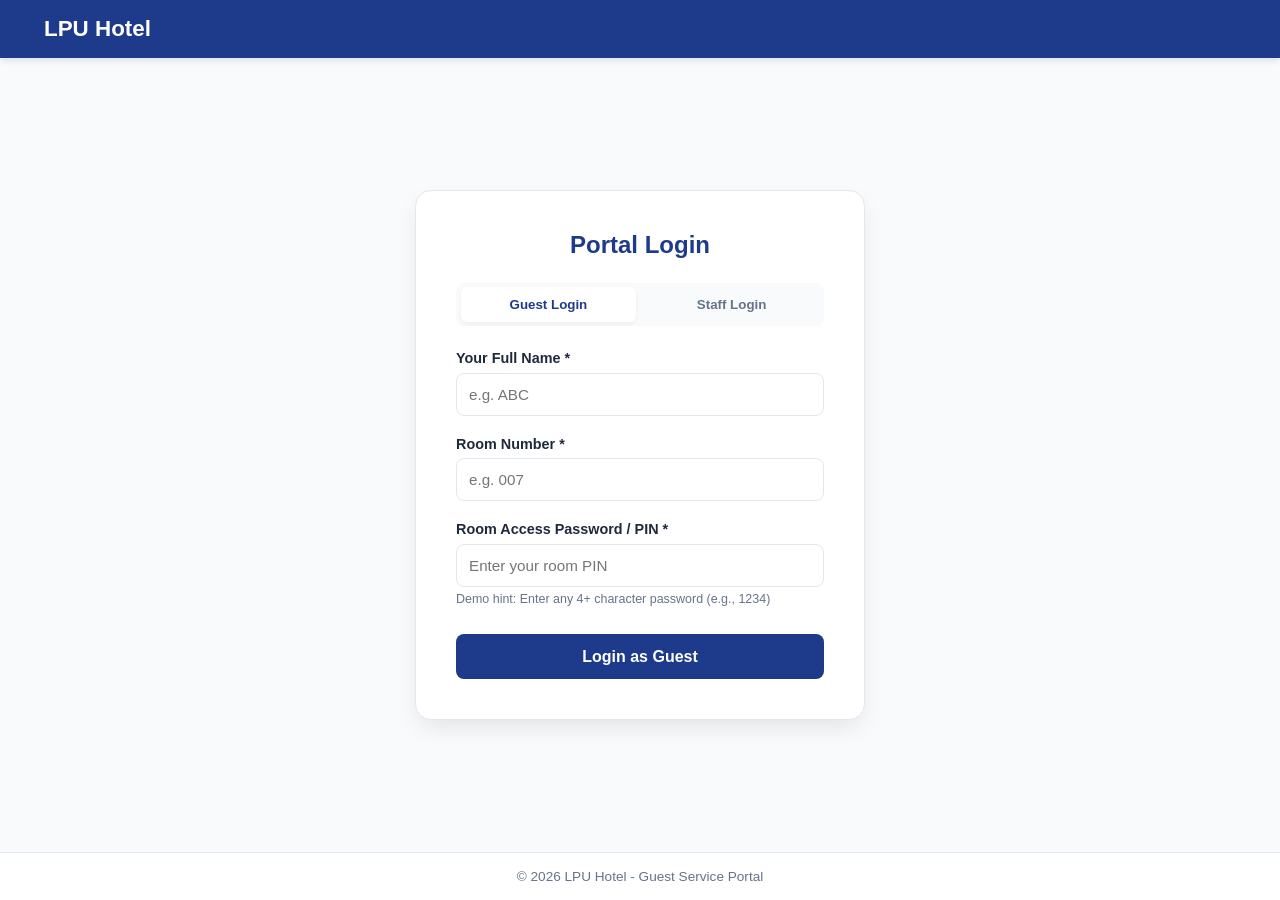
<file: index.html>
<!DOCTYPE html>
<html lang="en">
<head>
  <meta charset="UTF-8">
  <meta name="viewport" content="width=device-width, initial-scale=1.0">
  <title>LPU Hotel - Guest Service Request Portal</title>
  <link rel="stylesheet" href="style.css">
</head>
<body>

  <!-- Navigation Header -->
  <header>
    <div class="brand">
      <i class="fa-solid fa-hotel"></i>
      <h1>LPU Hotel</h1>
    </div>
    <div id="header-user-area" class="user-nav" style="display: none;">
      <span id="logged-in-user-label" style="font-size: 0.9rem; font-weight: 500;"></span>
      <button class="logout-btn" onclick="logoutUser()">
        <i class="fa-solid fa-right-from-bracket"></i> Logout
      </button>
    </div>
  </header>

  <!-- Main Content Area -->
  <main>
    
    <!-- LOGIN VIEW -->
    <section id="login-view" class="view-section active">
      <div class="login-card">
        <h2 class="login-title"><i class="fa-solid fa-user-circle"></i> Portal Login</h2>
        
        <div class="role-selector">
          <button type="button" class="role-btn active" id="login-tab-guest" onclick="switchLoginRole('guest')">Guest Login</button>
          <button type="button" class="role-btn" id="login-tab-admin" onclick="switchLoginRole('admin')">Staff Login</button>
        </div>

        <!-- 1. GUEST LOGIN FORM -->
        <form id="guestLoginForm" onsubmit="handleGuestLogin(event)">
          <div class="form-group">
            <label for="loginGuestName">Your Full Name *</label>
            <input type="text" id="loginGuestName" class="form-control" placeholder="e.g. ABC" required>
          </div>

          <div class="form-group">
            <label for="loginRoomNumber">Room Number *</label>
            <input type="text" id="loginRoomNumber" class="form-control" placeholder="e.g. 007" required>
          </div>

          <div class="form-group">
            <label for="guestPassword">Room Access Password / PIN *</label>
            <div class="password-wrapper">
              <input type="password" id="guestPassword" class="form-control" placeholder="Enter your room PIN" required>
              <button type="button" class="toggle-password" onclick="togglePasswordVisibility('guestPassword', this)">
                <i class="fa-solid fa-eye"></i>
              </button>
            </div>
            <p class="helper-hint">Demo hint: Enter any 4+ character password (e.g., 1234)</p>
          </div>

          <button type="submit" class="btn" style="margin-top: 0.5rem;">Login as Guest</button>
        </form>

        <!-- 2. STAFF LOGIN FORM -->
        <form id="adminLoginForm" onsubmit="handleAdminLogin(event)" style="display: none;">
          <div class="form-group">
            <label for="loginStaffMember">Select Staff Member *</label>
            <select id="loginStaffMember" class="form-control" onchange="autoSelectDepartment()" required>
              <option value="">-- Choose Staff Member --</option>
              <option value="Rudra Pratap Singh">Rudra Pratap Singh</option>
              <option value="Suhaib Wani">Suhaib Wani</option>
              <option value="Vansh Dhingra">Vansh Dhingra</option>
            </select>
          </div>

          <div class="form-group">
            <label for="loginDepartment">Assigned Department *</label>
            <select id="loginDepartment" class="form-control" required>
              <option value="Housekeeping">Housekeeping Department</option>
              <option value="Room Service">Room Service Department</option>
              <option value="Maintenance">Maintenance Department</option>
              <option value="Front Desk">Front Desk / Concierge</option>
            </select>
          </div>

          <div class="form-group">
            <label for="staffPassword">Staff Portal Password *</label>
            <div class="password-wrapper">
              <input type="password" id="staffPassword" class="form-control" placeholder="Enter staff password" required>
              <button type="button" class="toggle-password" onclick="togglePasswordVisibility('staffPassword', this)">
                <i class="fa-solid fa-eye"></i>
              </button>
            </div>
            <p class="helper-hint">Demo hint: Enter any password (e.g., admin123)</p>
          </div>

          <button type="submit" class="btn" style="margin-top: 0.5rem;">Login as Staff</button>
        </form>
      </div>
    </section>

    <!-- GUEST VIEW -->
    <section id="guest-view" class="view-section">
      <div class="grid-2">
        
        <!-- Submit Request Form -->
        <div class="card">
          <h2 class="card-title">
            <i class="fa-solid fa-bell-concierge"></i> New Service Request
          </h2>
          <form id="requestForm" onsubmit="handleFormSubmit(event)">
            <div class="form-group">
              <label for="department">Target Department *</label>
              <select id="department" class="form-control" required>
                <option value="">Select Department...</option>
                <option value="Housekeeping">Housekeeping (Towels, Cleaning)</option>
                <option value="Room Service">Room Service (Food & Beverage)</option>
                <option value="Maintenance">Maintenance (AC, TV, Plumbing)</option>
                <option value="Front Desk">Front Desk / Concierge (Taxi, Luggage)</option>
              </select>
            </div>

            <div class="form-group">
              <label for="priority">Priority Level *</label>
              <select id="priority" class="form-control" required>
                <option value="Normal">Normal Request</option>
                <option value="Urgent">Urgent / Immediate Attention</option>
              </select>
            </div>

            <div class="form-group">
              <label for="description">Request Details *</label>
              <textarea id="description" class="form-control" placeholder="Describe your request in detail..." required></textarea>
            </div>

            <button type="submit" class="btn">Submit Request</button>
          </form>
        </div>

        <!-- Guest Track Requests -->
        <div>
          <div class="card">
            <h2 class="card-title">
              <i class="fa-solid fa-clock-rotate-left"></i> Track Your Requests
            </h2>
            <div id="guest-requests-list">
              <!-- Dynamically Populated -->
            </div>
          </div>
        </div>

      </div>
    </section>

    <!-- DEPARTMENT ADMIN VIEW -->
    <section id="admin-view" class="view-section">
      <div class="card">
        <h2 class="card-title" id="admin-dashboard-title">
          <i class="fa-solid fa-list-check"></i> Department Operations Dashboard
        </h2>

        <!-- Department Filter -->
        <div class="filter-bar">
          <select id="admin-dept-filter" class="form-control" onchange="renderAdminRequests()">
            <option value="ALL">All Departments</option>
            <option value="Housekeeping">Housekeeping</option>
            <option value="Room Service">Room Service</option>
            <option value="Maintenance">Maintenance</option>
            <option value="Front Desk">Front Desk</option>
          </select>
        </div>

        <div id="admin-requests-list">
          <!-- Dynamically Populated -->
        </div>
      </div>
    </section>

  </main>

  <footer>
    <p>&copy; 2026 LPU Hotel - Guest Service Portal</p>
  </footer>
  <script src="script.js"></script>
</body>
</html>
</file>
<file: style.css>
:root {
      --primary: #1e3a8a;
      --primary-hover: #1e40af;
      --accent: #d97706;
      --bg-light: #f8fafc;
      --card-bg: #ffffff;
      --text-dark: #1e293b;
      --text-muted: #64748b;
      --border: #e2e8f0;
      --success: #16a34a;
      --warning: #ca8a04;
      --danger: #dc2626;
    }

    * {
      box-sizing: border-box;
      margin: 0;
      padding: 0;
      font-family: 'Segoe UI', Tahoma, Geneva, Verdana, sans-serif;
    }

    body {
      background-color: var(--bg-light);
      color: var(--text-dark);
      min-height: 100vh;
      display: flex;
      flex-direction: column;
    }

    /* Header & Navigation */
    header {
      background-color: var(--primary);
      color: white;
      padding: 1rem 2rem;
      display: flex;
      justify-content: space-between;
      align-items: center;
      box-shadow: 0 4px 6px -1px rgba(0, 0, 0, 0.1);
    }

    .brand {
      display: flex;
      align-items: center;
      gap: 0.75rem;
    }

    .brand i {
      font-size: 1.8rem;
      color: var(--accent);
    }

    .brand h1 {
      font-size: 1.4rem;
      font-weight: 600;
    }

    .user-nav {
      display: flex;
      align-items: center;
      gap: 1rem;
    }

    .logout-btn {
      background: rgba(220, 38, 38, 0.2);
      border: 1px solid #ef4444;
      color: white;
      padding: 0.4rem 0.8rem;
      border-radius: 6px;
      cursor: pointer;
      font-size: 0.85rem;
      font-weight: 600;
      transition: background 0.2s;
    }

    .logout-btn:hover {
      background: #dc2626;
    }

    /* Main Container */
    main {
      max-width: 1200px;
      width: 100%;
      margin: 2rem auto;
      padding: 0 1rem;
      flex: 1;
      display: flex;
      flex-direction: column;
      justify-content: center;
    }

    .view-section {
      display: none;
    }

    .view-section.active {
      display: block;
    }

    /* Login Screen Specific Styles */
    #login-view.active {
      display: flex;
      justify-content: center;
      align-items: center;
    }

    .login-card {
      background: white;
      padding: 2.5rem;
      border-radius: 16px;
      box-shadow: 0 10px 25px -5px rgba(0, 0, 0, 0.1);
      width: 100%;
      max-width: 450px;
      border: 1px solid var(--border);
    }

    .login-title {
      text-align: center;
      margin-bottom: 1.5rem;
      color: var(--primary);
      font-size: 1.5rem;
    }

    .role-selector {
      display: flex;
      gap: 0.5rem;
      margin-bottom: 1.5rem;
      background: var(--bg-light);
      padding: 0.3rem;
      border-radius: 8px;
    }

    .role-btn {
      flex: 1;
      padding: 0.6rem;
      border: none;
      background: transparent;
      font-weight: 600;
      color: var(--text-muted);
      border-radius: 6px;
      cursor: pointer;
      transition: all 0.2s;
    }

    .role-btn.active {
      background: white;
      color: var(--primary);
      box-shadow: 0 2px 4px rgba(0,0,0,0.05);
    }

    /* Password Wrapper for Show/Hide Eye Icon */
    .password-wrapper {
      position: relative;
      display: flex;
      align-items: center;
    }

    .password-wrapper .form-control {
      padding-right: 2.5rem;
    }

    .toggle-password {
      position: absolute;
      right: 0.85rem;
      color: var(--text-muted);
      cursor: pointer;
      background: none;
      border: none;
      font-size: 0.95rem;
    }

    .toggle-password:hover {
      color: var(--primary);
    }

    .helper-hint {
      font-size: 0.78rem;
      color: var(--text-muted);
      margin-top: 0.35rem;
    }

    /* Layout Grids */
    .grid-2 {
      display: grid;
      grid-template-columns: 1fr 1.2fr;
      gap: 2rem;
    }

    @media (max-width: 868px) {
      .grid-2 {
        grid-template-columns: 1fr;
      }
    }

    /* Cards */
    .card {
      background: var(--card-bg);
      border-radius: 12px;
      padding: 1.5rem;
      border: 1px solid var(--border);
      box-shadow: 0 4px 6px -1px rgba(0, 0, 0, 0.05);
      margin-bottom: 1.5rem;
    }

    .card-title {
      font-size: 1.2rem;
      font-weight: 600;
      color: var(--primary);
      margin-bottom: 1rem;
      display: flex;
      align-items: center;
      gap: 0.5rem;
      border-bottom: 2px solid var(--bg-light);
      padding-bottom: 0.75rem;
    }

    /* Form Styles */
    .form-group {
      margin-bottom: 1.25rem;
    }

    .form-group label {
      display: block;
      font-size: 0.9rem;
      font-weight: 600;
      margin-bottom: 0.4rem;
      color: var(--text-dark);
    }

    .form-control {
      width: 100%;
      padding: 0.75rem;
      border: 1px solid var(--border);
      border-radius: 8px;
      font-size: 0.95rem;
      outline: none;
      transition: border-color 0.2s;
      background-color: white;
    }

    .form-control:focus {
      border-color: var(--primary);
    }

    textarea.form-control {
      resize: vertical;
      min-height: 90px;
    }

    .btn {
      display: inline-block;
      width: 100%;
      padding: 0.85rem;
      background-color: var(--primary);
      color: white;
      border: none;
      border-radius: 8px;
      font-size: 1rem;
      font-weight: 600;
      cursor: pointer;
      transition: background-color 0.2s;
    }

    .btn:hover {
      background-color: var(--primary-hover);
    }

    /* Status Badges */
    .badge {
      padding: 0.35rem 0.75rem;
      border-radius: 20px;
      font-size: 0.75rem;
      font-weight: 700;
      text-transform: uppercase;
      letter-spacing: 0.5px;
      display: inline-block;
    }

    .badge-pending {
      background-color: #fef9c3;
      color: var(--warning);
    }

    .badge-progress {
      background-color: #dbeafe;
      color: var(--primary);
    }

    .badge-completed {
      background-color: #dcfce7;
      color: var(--success);
    }

    /* Request Items */
    .request-item {
      border: 1px solid var(--border);
      border-radius: 10px;
      padding: 1rem;
      margin-bottom: 1rem;
      background: white;
      transition: transform 0.2s, box-shadow 0.2s;
    }

    .request-item:hover {
      transform: translateY(-2px);
      box-shadow: 0 6px 12px -2px rgba(0, 0, 0, 0.08);
    }

    .request-header {
      display: flex;
      justify-content: space-between;
      align-items: center;
      margin-bottom: 0.5rem;
    }

    .request-dept {
      font-weight: 700;
      color: var(--primary);
      display: flex;
      align-items: center;
      gap: 0.5rem;
    }

    .request-meta {
      font-size: 0.85rem;
      color: var(--text-muted);
      margin-bottom: 0.5rem;
    }

    .request-desc {
      font-size: 0.95rem;
      color: var(--text-dark);
      margin-bottom: 0.75rem;
    }

    /* Admin Specific Styling */
    .admin-controls {
      display: flex;
      gap: 0.5rem;
      margin-top: 0.75rem;
      padding-top: 0.75rem;
      border-top: 1px dashed var(--border);
    }

    .btn-sm {
      padding: 0.4rem 0.75rem;
      font-size: 0.8rem;
      border-radius: 6px;
      border: 1px solid var(--border);
      background: var(--bg-light);
      cursor: pointer;
      font-weight: 600;
      flex: 1;
    }

    .btn-sm:hover {
      background: #e2e8f0;
    }

    .filter-bar {
      display: flex;
      gap: 1rem;
      margin-bottom: 1.5rem;
    }

    .empty-state {
      text-align: center;
      padding: 3rem 1rem;
      color: var(--text-muted);
    }

    .empty-state i {
      font-size: 3rem;
      margin-bottom: 1rem;
      color: #cbd5e1;
    }

    footer {
      background-color: white;
      border-top: 1px solid var(--border);
      text-align: center;
      padding: 1rem;
      font-size: 0.85rem;
      color: var(--text-muted);
      margin-top: auto;
    }
</file>
